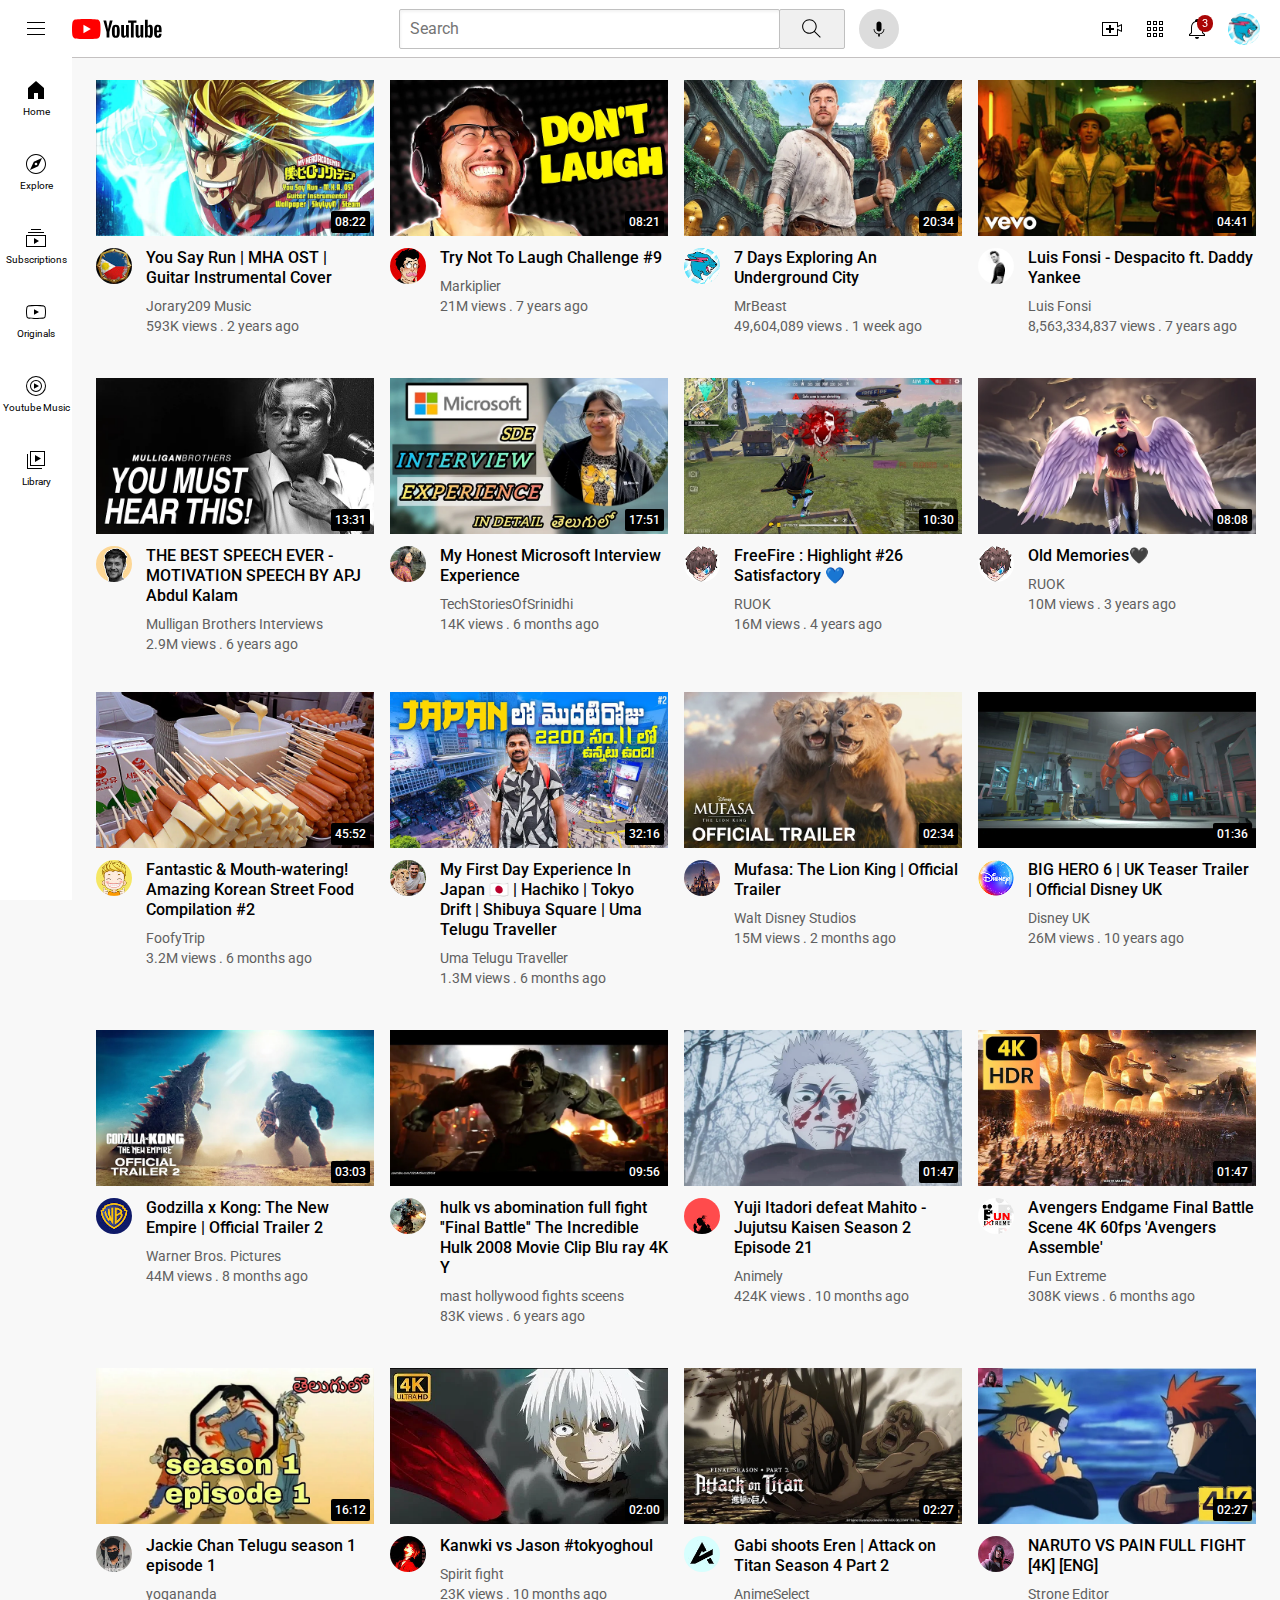
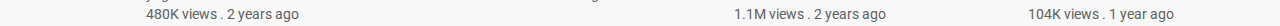
<file: index.html>
<!DOCTYPE html>
<html>
    <head>
        <title>
            youtube
        </title>
        <link rel="preconnect" href="https://fonts.googleapis.com">
        <link rel="preconnect" href="https://fonts.gstatic.com" crossorigin>
        <link href="https://fonts.googleapis.com/css2?family=Roboto:ital,wght@0,100;0,300;0,400;0,500;0,700;0,900;1,100;1,300;1,400;1,500;1,700;1,900&display=swap" rel="stylesheet">
        
        <link rel="stylesheet" href="styles/general.css">
        <link rel="stylesheet" href="styles/video.css">
        <link rel="stylesheet" href="styles/header.css">
        <link rel="stylesheet" href="styles/sidebars.css">
    </head>
    <body>
        <header class="header">
            <div class="left-section">
                <img class="hamburger-logo" src="icons/hamburger-menu.svg">
                <img class="youtube-logo"   src="icons/youtube-logo.svg">
            </div>
            <div class="middle-section">
                <input type="text" class="search-bar" placeholder="Search">
                <button class="search-button">
                    <img class="search-icon"  src="icons/search.svg">
                    <div class="tooltip">Search</div>
                </button>
                <button class="voice-search-button" >
                    <img class="voice-search-icon" src="icons/voice-search-icon.svg">
                    <div class="tooltip">Search with Your Voice</div>
                </button>
            </div>
            <div class="right-section">
                <div class="upload-icon-container">
                    <img class="upload-icon" src="icons/upload.svg">
                    <div class="tooltip">Create</div>
                </div>
                <div class="app-icon-container">
                    <img class="youtube-apps-icon" src="icons/youtube-apps.svg">
                    <div class="tooltip">youtube apps</div>
                </div>
                
                <div class="notification-icon-container">
                    <div class="notification-tool">
                        <img class="notification-icon" src="icons/notifications.svg">
                        <div class="tooltip">notifications</div>
                    </div> 
                    <div class="notification-count">3</div>
                </div>
                <div class="icon-profile">
                    <img class="current-user-picture" src="thumnails/p3.jpg">
                    <div class="tooltip">profile</div>
                </div>
            </div>          
        </header>

        <nav class="sidebar">
            <div class="sidebar-icon">
                <img class="sidebar-image" src="icons/home.svg">
                <div>
                    Home
                </div>
            </div>
            <div class="sidebar-icon">
                <img class="sidebar-image" src="icons/explore.svg">
                <div>
                    Explore
                </div>
            </div>
            <div  class="sidebar-icon">
                <img class="sidebar-image" src="icons/subscriptions.svg">
                <div>
                    Subscriptions
                </div>
            </div>
            <div class="sidebar-icon">
                <img class="sidebar-image" src="icons/originals.svg">
                <div>
                    Originals
                </div>
            </div>
            <div class="sidebar-icon">
                <img class="sidebar-image" src="icons/youtube-music.svg">
                <div>
                    Youtube Music
                </div>
            </div>
            <div class="sidebar-icon">
                <img class="sidebar-image" src="icons/library.svg">
                <div>
                    Library
                </div>
            </div>
        </nav>
        
        <main class="video-grid">
            <div class="video-preview">
                <a href="https://www.youtube.com/watch?v=PEGn1bvo8_k">
                    <div class="thumnail-row">
                        <img  class="thumnail" src="thumnails\1.jpg"> 
                        <div class="video-time">08:22</div>
                    </div>
                </a>
                <div class="video-info-grid">
                    <a href="https://www.youtube.com/@Jorary">
                        <div class="channel-picture">
                            <img   class="profile-picture" src="thumnails\p1.jpg">
                        </div>
                    </a>
                   <div class="video-info">
                    <p class="video-title">
                        You Say Run | MHA OST | Guitar Instrumental Cover
                    </p>
                    <p class="video-author">
                        Jorary209 Music
                    </p>
                    <p class="video-stats">
                        593K views 	&#46; 2 years ago
                    </p>
                   </div>
                </div>
            </div>  
            <div class="video-preview">
                <a href="https://www.youtube.com/watch?v=mP0RAo9SKZk&t=2s">
                    <div class="thumnail-row">
                        <img class="thumnail" src="thumnails\thumnail2.webp">
                        <div class="video-time">08:21</div>
                    </div>
                </a>
                <div class="video-info-grid">
                    <a href="https://www.youtube.com/@markiplier">
                        <div class="channel-picture">
                            <img class="profile-picture" src="thumnails\p2.jpg">
                        </div>
                    </a>
                    <div class="video-info">
                        <p class="video-title">
                            Try Not To Laugh Challenge #9
                        </p>
                        <p class="video-author">
                            Markiplier
                        </p>
                        <p class="video-stats">
                            21M views &#46; 7 years ago
                        </p>
                    </div>
                </div>
            </div>
            <div class="video-preview">
                <a href="https://www.youtube.com/watch?v=bn0Kh9c4Zv4">
                    <div class="thumnail-row">
                        <img class="thumnail" src="thumnails\thumnail3.webp">
                        <div class="video-time">20:34</div>
                    </div>
                </a>
                <div class="video-info-grid">
                    <a href="https://www.youtube.com/@MrBeast">
                        <div class="channel-picture">
                            <img class="profile-picture" src="thumnails\p3.jpg">
                        </div>
                    </a>
                    <div class="video-info">
                        <p class="video-title">
                            7 Days Exploring An Underground City
                        </p>
                        <p class="video-author">
                            MrBeast
                        </p>
                        <p class="video-author">
                            49,604,089 views &#46; 1 week ago
                        </p>
                    </div>
                </div>
            </div>
            <div class="video-preview">
                <a href="https://www.youtube.com/watch?v=kJQP7kiw5Fk">
                    <div class="thumnail-row">
                        <img  class="thumnail" src="thumnails\thumnail-4.webp"> 
                        <div class="video-time">04:41</div>
                    </div>
                </a>
                <div class="video-info-grid">
                    <a href="https://www.youtube.com/@LuisFonsiVEVO">
                        <div class="channel-picture">
                            <img   class="profile-picture" src="thumnails\p4.jpg">
                           </div>
                    </a>
                   <div class="video-info">
                    <p class="video-title">
                        Luis Fonsi - Despacito ft&#46; Daddy Yankee
                    </p>
                    <p class="video-author">
                        Luis Fonsi
                    </p>
                    <p class="video-stats">
                        8,563,334,837 views &#46; 7 years ago 
                    </p>
                   </div>
                </div>
            </div>
            <div class="video-preview">
                <a href="https://www.youtube.com/watch?v=-7TwMUyWSE0&t=65s">
                    <div class="thumnail-row">
                        <img class="thumnail" src="thumnails\thumnail-5.webp">
                        <div class="video-time">13:31</div>
                    </div>
                </a>
                <div class="video-info-grid">
                    <a href="https://www.youtube.com/@MulliganBrothersInterviews">
                        <div class="channel-picture">
                            <img class="profile-picture" src="thumnails\p5.jpg">
                        </div>
                    </a>
                    <div class="video-info">
                        <p class="video-title">
                            THE BEST SPEECH EVER - MOTIVATION SPEECH BY APJ Abdul Kalam
                        </p>
                        <p class="video-author">
                            Mulligan Brothers Interviews
                        </p>
                        <p class="video-stats">
                            2.9M views &#46; 6 years ago
                        </p>
                    </div>
                </div>
            </div>
            <div class="video-preview">
                <a href="https://www.youtube.com/watch?v=wMjF73KRMag">
                    <div class="thumnail-row">
                        <img class="thumnail" src="thumnails\thumnail-6.webp">
                        <div class="video-time">17:51</div>
                    </div>
                </a>
                <div class="video-info-grid">
                    <a href="https://www.youtube.com/@TechStoriesOfSrinidhi">
                        <div class="channel-picture">
                            <img class="profile-picture" src="thumnails\p6.jpg">
                        </div>
                    </a>
                    <div class="video-info">
                        <p class="video-title">
                            My Honest Microsoft Interview Experience
                        </p>
                        <p class="video-author">
                            TechStoriesOfSrinidhi
                        </p>
                        <p class="video-author">
                            14K views &#46; 6 months ago 
                        </p>
                    </div>
                </div>
            </div>
            <div class="video-preview">
                <a href="https://www.youtube.com/watch?v=ai5sl-n6sXo">
                    <div class="thumnail-row">
                        <img class="thumnail" src="thumnails\thumnail-7.webp">
                        <div class="video-time">10:30</div>
                    </div>
                </a>
                
                <div class="video-info-grid">
                    <a href="https://www.youtube.com/@RUOK1">
                        <div class="channel-picture">
                            <img class="profile-picture" src="thumnails\p7.jpg">
                        </div>
                    </a>
                    <div class="video-info">
                        <p class="video-title">
                            FreeFire : Highlight #26 Satisfactory 💙
                        </p>
                        <p class="video-author">
                            RUOK
                        </p>
                        <p class="video-author">
                            16M views &#46; 4 years ago
                        </p>
                    </div>
                </div>
            </div>
            <div class="video-preview">
                <a href="https://www.youtube.com/watch?v=Op9WmciPHF8">
                    <div class="thumnail-row">
                        <img class="thumnail" src="thumnails\thumnail-8.webp">
                        <div class="video-time">08:08</div>
                    </div>
                </a>    
                <div class="video-info-grid">
                    <a href="https://www.youtube.com/@RUOK1">
                        <div class="channel-picture">
                            <img class="profile-picture" src="thumnails\p7.jpg">
                        </div>
                    </a>   
                    <div class="video-info">
                        <p class="video-title">
                            Old Memories🖤
                        </p>
                        <p class="video-author">
                            RUOK
                        </p>
                        <p class="video-author">
                            10M views &#46; 3 years ago
                        </p>
                    </div>
                </div>
            </div>
            <div class="video-preview">
                <a href="https://www.youtube.com/watch?v=BCEZrasP27s">
                    <div class="thumnail-row">
                        <img class="thumnail" src="thumnails\thumnail-9.webp">
                        <div class="video-time">45:52</div>
                    </div>
                </a>  
                <div class="video-info-grid">
                    <a href="https://www.youtube.com/@FoodyTrip">
                        <div class="channel-picture">
                            <img class="profile-picture" src="thumnails\p9.jpg">
                        </div>
                    </a> 
                    <div class="video-info">
                        <p class="video-title">
                            Fantastic & Mouth-watering! Amazing Korean Street Food Compilation #2
                        </p>
                        <p class="video-author">
                            FoofyTrip
                        </p>
                        <p class="video-author">
                            3.2M views &#46; 6 months ago
                        </p>
                    </div>
                </div>
            </div>
            <div class="video-preview">
                <a href="https://www.youtube.com/watch?v=8DLJrp1DSdA">
                    <div class="thumnail-row">
                        <img class="thumnail" src="thumnails\thumnail-10.webp">
                        <div class="video-time">32:16</div>
                    </div>
                </a> 
                <div class="video-info-grid">
                    <a href="https://www.youtube.com/@UmaTeluguTraveller">
                        <div class="channel-picture">
                            <img class="profile-picture" src="thumnails\p10.jpg">
                        </div>
                    </a>       
                    <div class="video-info">
                        <p class="video-title">
                            My First Day Experience In Japan 🇯🇵 | Hachiko | Tokyo Drift | Shibuya Square | Uma Telugu Traveller
                        </p>
                        <p class="video-author">
                            Uma Telugu Traveller
                        </p>
                        <p class="video-author">
                           1.3M views  &#46; 6 months ago
                        </p>
                    </div>
                </div>
            </div>
            <div class="video-preview">
                <a href="https://www.youtube.com/watch?v=o17MF9vnabg">
                    <div class="thumnail-row">
                        <img class="thumnail" src="thumnails\thumnail-11.webp">
                        <div class="video-time">02:34</div>
                    </div>
                </a> 
                <div class="video-info-grid">
                    <a href="https://www.youtube.com/@DisneyMovieTrailers">
                        <div class="channel-picture">
                            <img class="profile-picture" src="thumnails\p11.jpg">
                        </div>
                    </a>       
                    <div class="video-info">
                        <p class="video-title">
                            Mufasa: The Lion King | Official Trailer
                        </p>
                        <p class="video-author">
                            Walt Disney Studios
                        </p>
                        <p class="video-author">
                            15M views &#46; 2 months ago  
                        </p>
                    </div>
                </div>
            </div>
            <div class="video-preview">
                <a href="https://www.youtube.com/watch?v=vco0SpSz17g">
                    <div class="thumnail-row">
                        <img class="thumnail" src="thumnails\thumnail-12.webp">
                        <div class="video-time">01:36</div>
                    </div>
                </a> 
                <div class="video-info-grid">
                    <a href="https://www.youtube.com/@DisneyUK">
                        <div class="channel-picture">
                            <img class="profile-picture" src="thumnails\p12.jpg">
                        </div>
                    </a>       
                    <div class="video-info">
                        <p class="video-title">
                            BIG HERO 6 | UK Teaser Trailer | Official Disney UK
                        </p>
                        <p class="video-author">
                            Disney UK
                        </p>
                        <p class="video-author">
                            26M views &#46; 10 years ago  
                        </p>
                    </div>
                </div>
            </div>
            <div class="video-preview">
                <a href="https://www.youtube.com/watch?v=qqrpMRDuPfc">
                    <div class="thumnail-row">
                        <img class="thumnail" src="thumnails\thumnail-13.webp">
                        <div class="video-time">03:03</div>
                    </div>
                </a> 
                <div class="video-info-grid">
                    <a href="https://www.youtube.com/@WarnerBrosPictures">
                        <div class="channel-picture">
                            <img class="profile-picture" src="thumnails\p13.jpg">
                        </div>
                    </a>       
                    <div class="video-info">
                        <p class="video-title">
                            Godzilla x Kong: The New Empire | Official Trailer 2
                        </p>
                        <p class="video-author">
                            Warner Bros&#46; Pictures
                        </p>
                        <p class="video-author">     
                        44M views &#46; 8 months ago   
                        </p>
                    </div>
                </div>
            </div>
            <div class="video-preview">
                <a href="https://www.youtube.com/watch?v=poUX2GNkgTg">
                    <div class="thumnail-row">
                        <img class="thumnail" src="thumnails\thumnail-14.webp">
                        <div class="video-time">09:56</div>
                    </div>
                </a> 
                <div class="video-info-grid">
                    <a href="https://www.youtube.com/@masthollywoodfightssceens8516">
                        <div class="channel-picture">
                            <img class="profile-picture" src="thumnails\p14.jpg">
                        </div>
                    </a>       
                    <div class="video-info">
                        <p class="video-title">
                            hulk vs abomination full fight ''Final Battle'' The Incredible Hulk 2008 Movie Clip Blu ray 4K Y
                        </p>
                        <p class="video-author">
                            mast hollywood fights sceens
                        </p>
                        <p class="video-author">     
                            83K views &#46; 6 years ago 
                        </p>
                    </div>
                </div>
            </div>
            <div class="video-preview">
                <a href="https://www.youtube.com/watch?v=8KATozT_Lfs">
                    <div class="thumnail-row">
                        <img class="thumnail" src="thumnails\thumnail-15.webp">
                        <div class="video-time">01:47</div>
                    </div>
                </a> 
                <div class="video-info-grid">
                    <a href="https://www.youtube.com/@Animely3">
                        <div class="channel-picture">
                            <img class="profile-picture" src="thumnails\p15.jpg">
                        </div>
                    </a>       
                    <div class="video-info">
                        <p class="video-title">
                            Yuji Itadori defeat Mahito - Jujutsu Kaisen Season 2 Episode 21
                        </p>
                        <p class="video-author">
                            Animely
                        </p>
                        <p class="video-author">     
                            424K views &#46; 10 months ago   
                        </p>
                    </div>
                </div>
            </div>
            <div class="video-preview">
                <a href="https://www.youtube.com/watch?v=8KATozT_Lfs">
                    <div class="thumnail-row">
                        <img class="thumnail" src="thumnails\thumnail-16.webp">
                        <div class="video-time">01:47</div>
                    </div>
                </a> 
                <div class="video-info-grid">
                    <a href="https://www.youtube.com/@funextremeofficial">
                        <div class="channel-picture">
                            <img class="profile-picture" src="thumnails\p16.jpg">
                        </div>
                    </a>       
                    <div class="video-info">
                        <p class="video-title">
                            Avengers Endgame Final Battle Scene 4K 60fps 'Avengers Assemble'
                        </p>
                        <p class="video-author">
                            Fun Extreme
                        </p>
                        <p class="video-author">     
                        308K views &#46; 6 months ago
                        </p>
                    </div>
                </div>
            </div>
            <div class="video-preview">
                <a href="https://www.youtube.com/watch?v=keXF3Q_xXH4">
                    <div class="thumnail-row">
                        <img class="thumnail" src="thumnails\thumnail-17.webp">
                        <div class="video-time">16:12</div>
                    </div>
                </a> 
                <div class="video-info-grid">
                    <a href="https://www.youtube.com/@_.yogananda">
                        <div class="channel-picture">
                            <img class="profile-picture" src="thumnails\p17.jpg">
                        </div>
                    </a>       
                    <div class="video-info">
                        <p class="video-title">
                            Jackie Chan Telugu season 1 episode 1
                        </p>
                        <p class="video-author">
                            yogananda
                        </p>
                        <p class="video-author">     
                           480K views &#46; 2 years ago   
                        </p>
                    </div>
                </div>
            </div>
            <div class="video-preview">
                <a href="https://www.youtube.com/watch?v=ML7-yB3ph7s">
                    <div class="thumnail-row">
                        <img class="thumnail" src="thumnails\thumnail-18.webp">
                        <div class="video-time">02:00</div>
                    </div>
                </a> 
                <div class="video-info-grid">
                    <a href="https://www.youtube.com/@Spiritfight2007">
                        <div class="channel-picture">
                            <img class="profile-picture" src="thumnails\p18.jpg">
                        </div>
                    </a>       
                    <div class="video-info">
                        <p class="video-title">
                            Kanwki vs Jason #tokyoghoul 
                        </p>
                        <p class="video-author">
                            Spirit fight
                        </p>
                        <p class="video-author">     
                           23K views &#46; 10 months ago     
                        </p>
                    </div>
                </div>
            </div>
            <div class="video-preview">
                <a href="https://www.youtube.com/watch?v=duAvsjpeHgE">
                    <div class="thumnail-row">
                        <img class="thumnail" src="thumnails\thumnail-19.webp">
                        <div class="video-time">02:27</div>
                    </div>
                </a> 
                <div class="video-info-grid">
                    <a href="https://www.youtube.com/@animeselectYT">
                        <div class="channel-picture">
                            <img class="profile-picture" src="thumnails\p19.jpg">
                        </div>
                    </a>       
                    <div class="video-info">
                        <p class="video-title">
                            Gabi shoots Eren | Attack on Titan Season 4 Part 2 
                        </p>
                        <p class="video-author">
                            AnimeSelect
                        </p>
                        <p class="video-author">     
                            1.1M views &#46; 2 years ago       
                        </p>
                    </div>
                </div>
            </div>
            <div class="video-preview">
                <a href="https://www.youtube.com/watch?v=SgTJrlasxUU">
                    <div class="thumnail-row">
                        <img class="thumnail" src="thumnails\thumnail-20.webp">
                        <div class="video-time">02:27</div>
                    </div>
                </a> 
                <div class="video-info-grid">
                    <a href="https://www.youtube.com/@stroneshorts">
                        <div class="channel-picture">
                            <img class="profile-picture" src="thumnails\p20.jpg">
                        </div>
                    </a>       
                    <div class="video-info">
                        <p class="video-title">
                            NARUTO VS PAIN FULL FIGHT [4K] [ENG]
                        </p>
                        <p class="video-author">
                            Strone Editor 
                        </p>
                        <p class="video-author">     
                            104K views &#46; 1 year ago         
                        </p>
                    </div>
                </div>
            </div>
        </main>
    </body>
</html>
</file>
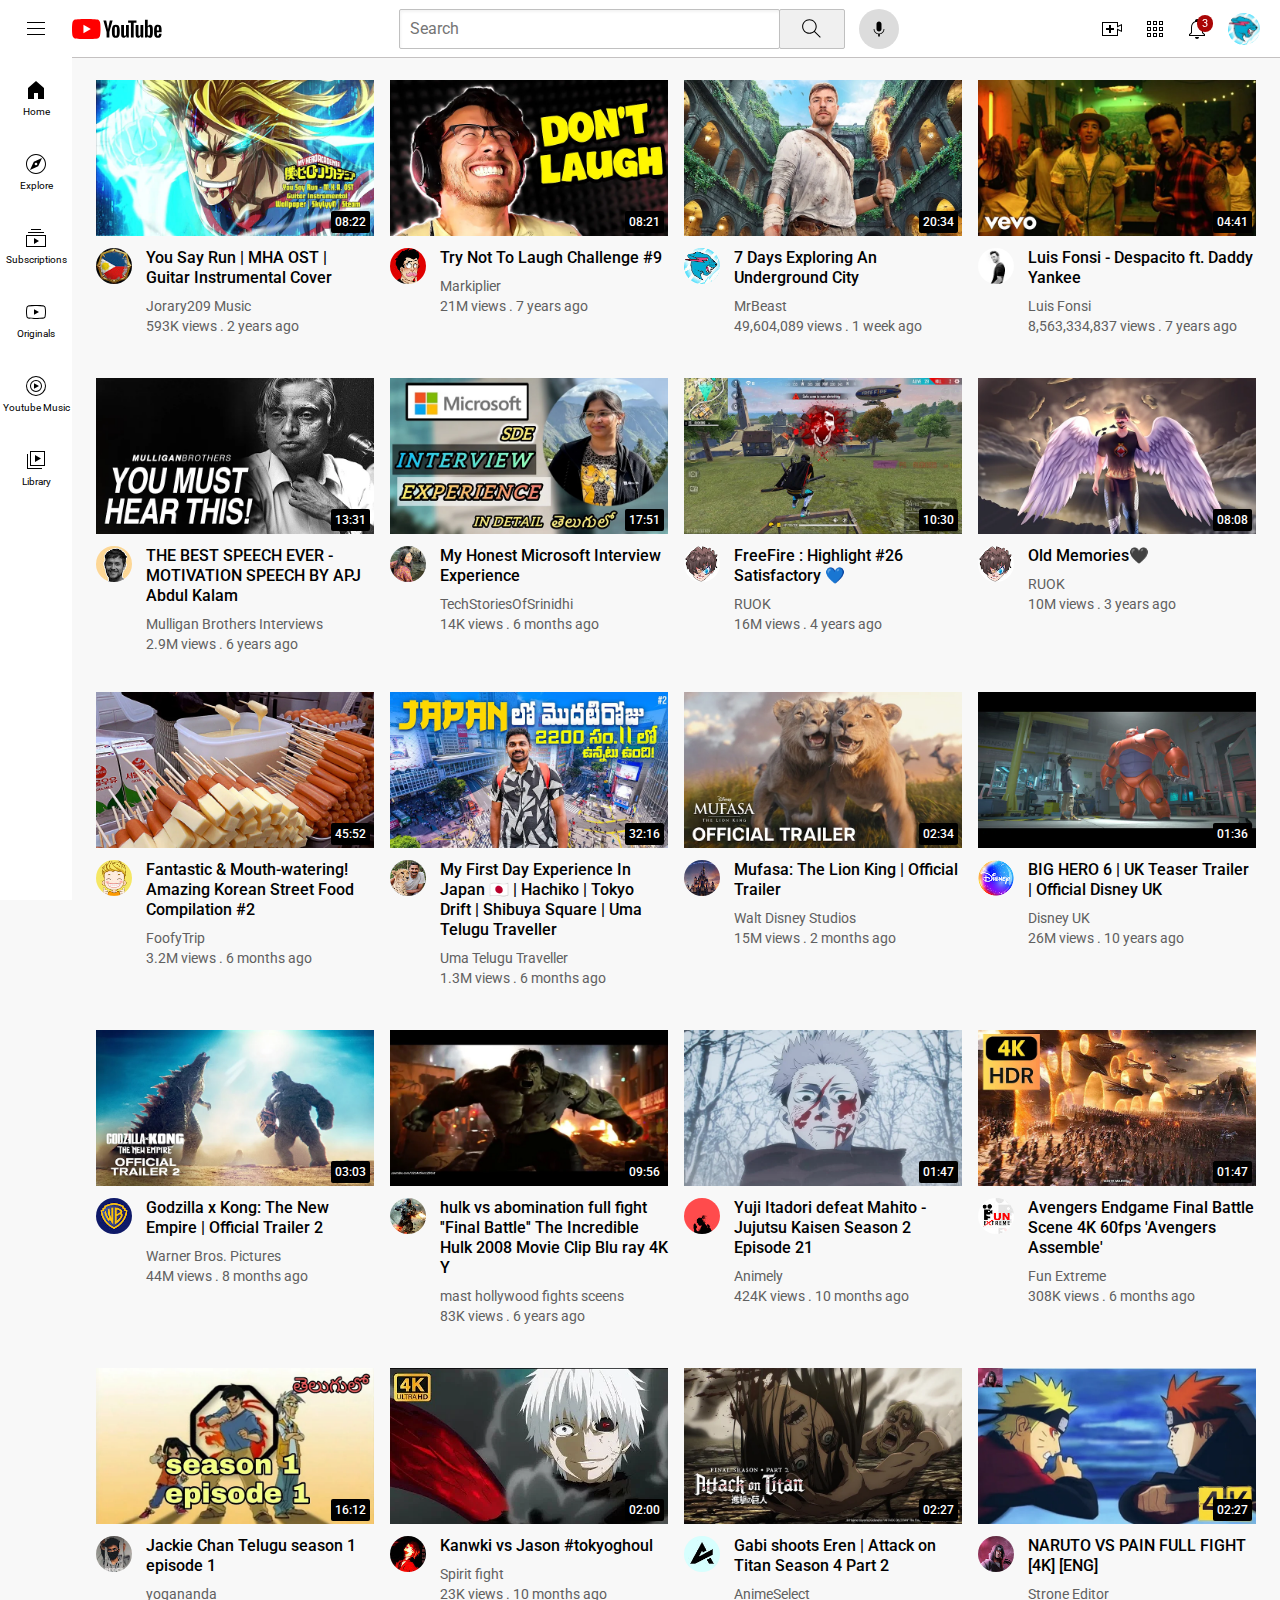
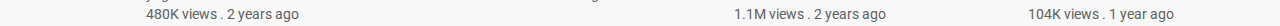
<file: youtube.html>
<!DOCTYPE html>
<html>
    <head>
        <title>
            youtube
        </title>
        <link rel="preconnect" href="https://fonts.googleapis.com">
        <link rel="preconnect" href="https://fonts.gstatic.com" crossorigin>
        <link href="https://fonts.googleapis.com/css2?family=Roboto:ital,wght@0,100;0,300;0,400;0,500;0,700;0,900;1,100;1,300;1,400;1,500;1,700;1,900&display=swap" rel="stylesheet">
        
        <link rel="stylesheet" href="styles/general.css">
        <link rel="stylesheet" href="styles/video.css">
        <link rel="stylesheet" href="styles/header.css">
        <link rel="stylesheet" href="styles/sidebars.css">
    </head>
    <body>
        <header class="header">
            <div class="left-section">
                <img class="hamburger-logo" src="icons/hamburger-menu.svg">
                <img class="youtube-logo"   src="icons/youtube-logo.svg">
            </div>
            <div class="middle-section">
                <input type="text" class="search-bar" placeholder="Search">
                <button class="search-button">
                    <img class="search-icon"  src="icons/search.svg">
                    <div class="tooltip">Search</div>
                </button>
                <button class="voice-search-button" >
                    <img class="voice-search-icon" src="icons/voice-search-icon.svg">
                    <div class="tooltip">Search with Your Voice</div>
                </button>
            </div>
            <div class="right-section">
                <div class="upload-icon-container">
                    <img class="upload-icon" src="icons/upload.svg">
                    <div class="tooltip">Create</div>
                </div>
                <div class="app-icon-container">
                    <img class="youtube-apps-icon" src="icons/youtube-apps.svg">
                    <div class="tooltip">youtube apps</div>
                </div>
                
                <div class="notification-icon-container">
                    <div class="notification-tool">
                        <img class="notification-icon" src="icons/notifications.svg">
                        <div class="tooltip">notifications</div>
                    </div> 
                    <div class="notification-count">3</div>
                </div>
                <div class="icon-profile">
                    <img class="current-user-picture" src="thumnails/p3.jpg">
                    <div class="tooltip">profile</div>
                </div>
            </div>          
        </header>

        <nav class="sidebar">
            <div class="sidebar-icon">
                <img class="sidebar-image" src="icons/home.svg">
                <div>
                    Home
                </div>
            </div>
            <div class="sidebar-icon">
                <img class="sidebar-image" src="icons/explore.svg">
                <div>
                    Explore
                </div>
            </div>
            <div  class="sidebar-icon">
                <img class="sidebar-image" src="icons/subscriptions.svg">
                <div>
                    Subscriptions
                </div>
            </div>
            <div class="sidebar-icon">
                <img class="sidebar-image" src="icons/originals.svg">
                <div>
                    Originals
                </div>
            </div>
            <div class="sidebar-icon">
                <img class="sidebar-image" src="icons/youtube-music.svg">
                <div>
                    Youtube Music
                </div>
            </div>
            <div class="sidebar-icon">
                <img class="sidebar-image" src="icons/library.svg">
                <div>
                    Library
                </div>
            </div>
        </nav>
        
        <main class="video-grid">
            <div class="video-preview">
                <a href="https://www.youtube.com/watch?v=PEGn1bvo8_k">
                    <div class="thumnail-row">
                        <img  class="thumnail" src="thumnails\1.jpg"> 
                        <div class="video-time">08:22</div>
                    </div>
                </a>
                <div class="video-info-grid">
                    <a href="https://www.youtube.com/@Jorary">
                        <div class="channel-picture">
                            <img   class="profile-picture" src="thumnails\p1.jpg">
                        </div>
                    </a>
                   <div class="video-info">
                    <p class="video-title">
                        You Say Run | MHA OST | Guitar Instrumental Cover
                    </p>
                    <p class="video-author">
                        Jorary209 Music
                    </p>
                    <p class="video-stats">
                        593K views 	&#46; 2 years ago
                    </p>
                   </div>
                </div>
            </div>  
            <div class="video-preview">
                <a href="https://www.youtube.com/watch?v=mP0RAo9SKZk&t=2s">
                    <div class="thumnail-row">
                        <img class="thumnail" src="thumnails\thumnail2.webp">
                        <div class="video-time">08:21</div>
                    </div>
                </a>
                <div class="video-info-grid">
                    <a href="https://www.youtube.com/@markiplier">
                        <div class="channel-picture">
                            <img class="profile-picture" src="thumnails\p2.jpg">
                        </div>
                    </a>
                    <div class="video-info">
                        <p class="video-title">
                            Try Not To Laugh Challenge #9
                        </p>
                        <p class="video-author">
                            Markiplier
                        </p>
                        <p class="video-stats">
                            21M views &#46; 7 years ago
                        </p>
                    </div>
                </div>
            </div>
            <div class="video-preview">
                <a href="https://www.youtube.com/watch?v=bn0Kh9c4Zv4">
                    <div class="thumnail-row">
                        <img class="thumnail" src="thumnails\thumnail3.webp">
                        <div class="video-time">20:34</div>
                    </div>
                </a>
                <div class="video-info-grid">
                    <a href="https://www.youtube.com/@MrBeast">
                        <div class="channel-picture">
                            <img class="profile-picture" src="thumnails\p3.jpg">
                        </div>
                    </a>
                    <div class="video-info">
                        <p class="video-title">
                            7 Days Exploring An Underground City
                        </p>
                        <p class="video-author">
                            MrBeast
                        </p>
                        <p class="video-author">
                            49,604,089 views &#46; 1 week ago
                        </p>
                    </div>
                </div>
            </div>
            <div class="video-preview">
                <a href="https://www.youtube.com/watch?v=kJQP7kiw5Fk">
                    <div class="thumnail-row">
                        <img  class="thumnail" src="thumnails\thumnail-4.webp"> 
                        <div class="video-time">04:41</div>
                    </div>
                </a>
                <div class="video-info-grid">
                    <a href="https://www.youtube.com/@LuisFonsiVEVO">
                        <div class="channel-picture">
                            <img   class="profile-picture" src="thumnails\p4.jpg">
                           </div>
                    </a>
                   <div class="video-info">
                    <p class="video-title">
                        Luis Fonsi - Despacito ft&#46; Daddy Yankee
                    </p>
                    <p class="video-author">
                        Luis Fonsi
                    </p>
                    <p class="video-stats">
                        8,563,334,837 views &#46; 7 years ago 
                    </p>
                   </div>
                </div>
            </div>
            <div class="video-preview">
                <a href="https://www.youtube.com/watch?v=-7TwMUyWSE0&t=65s">
                    <div class="thumnail-row">
                        <img class="thumnail" src="thumnails\thumnail-5.webp">
                        <div class="video-time">13:31</div>
                    </div>
                </a>
                <div class="video-info-grid">
                    <a href="https://www.youtube.com/@MulliganBrothersInterviews">
                        <div class="channel-picture">
                            <img class="profile-picture" src="thumnails\p5.jpg">
                        </div>
                    </a>
                    <div class="video-info">
                        <p class="video-title">
                            THE BEST SPEECH EVER - MOTIVATION SPEECH BY APJ Abdul Kalam
                        </p>
                        <p class="video-author">
                            Mulligan Brothers Interviews
                        </p>
                        <p class="video-stats">
                            2.9M views &#46; 6 years ago
                        </p>
                    </div>
                </div>
            </div>
            <div class="video-preview">
                <a href="https://www.youtube.com/watch?v=wMjF73KRMag">
                    <div class="thumnail-row">
                        <img class="thumnail" src="thumnails\thumnail-6.webp">
                        <div class="video-time">17:51</div>
                    </div>
                </a>
                <div class="video-info-grid">
                    <a href="https://www.youtube.com/@TechStoriesOfSrinidhi">
                        <div class="channel-picture">
                            <img class="profile-picture" src="thumnails\p6.jpg">
                        </div>
                    </a>
                    <div class="video-info">
                        <p class="video-title">
                            My Honest Microsoft Interview Experience
                        </p>
                        <p class="video-author">
                            TechStoriesOfSrinidhi
                        </p>
                        <p class="video-author">
                            14K views &#46; 6 months ago 
                        </p>
                    </div>
                </div>
            </div>
            <div class="video-preview">
                <a href="https://www.youtube.com/watch?v=ai5sl-n6sXo">
                    <div class="thumnail-row">
                        <img class="thumnail" src="thumnails\thumnail-7.webp">
                        <div class="video-time">10:30</div>
                    </div>
                </a>
                
                <div class="video-info-grid">
                    <a href="https://www.youtube.com/@RUOK1">
                        <div class="channel-picture">
                            <img class="profile-picture" src="thumnails\p7.jpg">
                        </div>
                    </a>
                    <div class="video-info">
                        <p class="video-title">
                            FreeFire : Highlight #26 Satisfactory 💙
                        </p>
                        <p class="video-author">
                            RUOK
                        </p>
                        <p class="video-author">
                            16M views &#46; 4 years ago
                        </p>
                    </div>
                </div>
            </div>
            <div class="video-preview">
                <a href="https://www.youtube.com/watch?v=Op9WmciPHF8">
                    <div class="thumnail-row">
                        <img class="thumnail" src="thumnails\thumnail-8.webp">
                        <div class="video-time">08:08</div>
                    </div>
                </a>    
                <div class="video-info-grid">
                    <a href="https://www.youtube.com/@RUOK1">
                        <div class="channel-picture">
                            <img class="profile-picture" src="thumnails\p7.jpg">
                        </div>
                    </a>   
                    <div class="video-info">
                        <p class="video-title">
                            Old Memories🖤
                        </p>
                        <p class="video-author">
                            RUOK
                        </p>
                        <p class="video-author">
                            10M views &#46; 3 years ago
                        </p>
                    </div>
                </div>
            </div>
            <div class="video-preview">
                <a href="https://www.youtube.com/watch?v=BCEZrasP27s">
                    <div class="thumnail-row">
                        <img class="thumnail" src="thumnails\thumnail-9.webp">
                        <div class="video-time">45:52</div>
                    </div>
                </a>  
                <div class="video-info-grid">
                    <a href="https://www.youtube.com/@FoodyTrip">
                        <div class="channel-picture">
                            <img class="profile-picture" src="thumnails\p9.jpg">
                        </div>
                    </a> 
                    <div class="video-info">
                        <p class="video-title">
                            Fantastic & Mouth-watering! Amazing Korean Street Food Compilation #2
                        </p>
                        <p class="video-author">
                            FoofyTrip
                        </p>
                        <p class="video-author">
                            3.2M views &#46; 6 months ago
                        </p>
                    </div>
                </div>
            </div>
            <div class="video-preview">
                <a href="https://www.youtube.com/watch?v=8DLJrp1DSdA">
                    <div class="thumnail-row">
                        <img class="thumnail" src="thumnails\thumnail-10.webp">
                        <div class="video-time">32:16</div>
                    </div>
                </a> 
                <div class="video-info-grid">
                    <a href="https://www.youtube.com/@UmaTeluguTraveller">
                        <div class="channel-picture">
                            <img class="profile-picture" src="thumnails\p10.jpg">
                        </div>
                    </a>       
                    <div class="video-info">
                        <p class="video-title">
                            My First Day Experience In Japan 🇯🇵 | Hachiko | Tokyo Drift | Shibuya Square | Uma Telugu Traveller
                        </p>
                        <p class="video-author">
                            Uma Telugu Traveller
                        </p>
                        <p class="video-author">
                           1.3M views  &#46; 6 months ago
                        </p>
                    </div>
                </div>
            </div>
            <div class="video-preview">
                <a href="https://www.youtube.com/watch?v=o17MF9vnabg">
                    <div class="thumnail-row">
                        <img class="thumnail" src="thumnails\thumnail-11.webp">
                        <div class="video-time">02:34</div>
                    </div>
                </a> 
                <div class="video-info-grid">
                    <a href="https://www.youtube.com/@DisneyMovieTrailers">
                        <div class="channel-picture">
                            <img class="profile-picture" src="thumnails\p11.jpg">
                        </div>
                    </a>       
                    <div class="video-info">
                        <p class="video-title">
                            Mufasa: The Lion King | Official Trailer
                        </p>
                        <p class="video-author">
                            Walt Disney Studios
                        </p>
                        <p class="video-author">
                            15M views &#46; 2 months ago  
                        </p>
                    </div>
                </div>
            </div>
            <div class="video-preview">
                <a href="https://www.youtube.com/watch?v=vco0SpSz17g">
                    <div class="thumnail-row">
                        <img class="thumnail" src="thumnails\thumnail-12.webp">
                        <div class="video-time">01:36</div>
                    </div>
                </a> 
                <div class="video-info-grid">
                    <a href="https://www.youtube.com/@DisneyUK">
                        <div class="channel-picture">
                            <img class="profile-picture" src="thumnails\p12.jpg">
                        </div>
                    </a>       
                    <div class="video-info">
                        <p class="video-title">
                            BIG HERO 6 | UK Teaser Trailer | Official Disney UK
                        </p>
                        <p class="video-author">
                            Disney UK
                        </p>
                        <p class="video-author">
                            26M views &#46; 10 years ago  
                        </p>
                    </div>
                </div>
            </div>
            <div class="video-preview">
                <a href="https://www.youtube.com/watch?v=qqrpMRDuPfc">
                    <div class="thumnail-row">
                        <img class="thumnail" src="thumnails\thumnail-13.webp">
                        <div class="video-time">03:03</div>
                    </div>
                </a> 
                <div class="video-info-grid">
                    <a href="https://www.youtube.com/@WarnerBrosPictures">
                        <div class="channel-picture">
                            <img class="profile-picture" src="thumnails\p13.jpg">
                        </div>
                    </a>       
                    <div class="video-info">
                        <p class="video-title">
                            Godzilla x Kong: The New Empire | Official Trailer 2
                        </p>
                        <p class="video-author">
                            Warner Bros&#46; Pictures
                        </p>
                        <p class="video-author">     
                        44M views &#46; 8 months ago   
                        </p>
                    </div>
                </div>
            </div>
            <div class="video-preview">
                <a href="https://www.youtube.com/watch?v=poUX2GNkgTg">
                    <div class="thumnail-row">
                        <img class="thumnail" src="thumnails\thumnail-14.webp">
                        <div class="video-time">09:56</div>
                    </div>
                </a> 
                <div class="video-info-grid">
                    <a href="https://www.youtube.com/@masthollywoodfightssceens8516">
                        <div class="channel-picture">
                            <img class="profile-picture" src="thumnails\p14.jpg">
                        </div>
                    </a>       
                    <div class="video-info">
                        <p class="video-title">
                            hulk vs abomination full fight ''Final Battle'' The Incredible Hulk 2008 Movie Clip Blu ray 4K Y
                        </p>
                        <p class="video-author">
                            mast hollywood fights sceens
                        </p>
                        <p class="video-author">     
                            83K views &#46; 6 years ago 
                        </p>
                    </div>
                </div>
            </div>
            <div class="video-preview">
                <a href="https://www.youtube.com/watch?v=8KATozT_Lfs">
                    <div class="thumnail-row">
                        <img class="thumnail" src="thumnails\thumnail-15.webp">
                        <div class="video-time">01:47</div>
                    </div>
                </a> 
                <div class="video-info-grid">
                    <a href="https://www.youtube.com/@Animely3">
                        <div class="channel-picture">
                            <img class="profile-picture" src="thumnails\p15.jpg">
                        </div>
                    </a>       
                    <div class="video-info">
                        <p class="video-title">
                            Yuji Itadori defeat Mahito - Jujutsu Kaisen Season 2 Episode 21
                        </p>
                        <p class="video-author">
                            Animely
                        </p>
                        <p class="video-author">     
                            424K views &#46; 10 months ago   
                        </p>
                    </div>
                </div>
            </div>
            <div class="video-preview">
                <a href="https://www.youtube.com/watch?v=8KATozT_Lfs">
                    <div class="thumnail-row">
                        <img class="thumnail" src="thumnails\thumnail-16.webp">
                        <div class="video-time">01:47</div>
                    </div>
                </a> 
                <div class="video-info-grid">
                    <a href="https://www.youtube.com/@funextremeofficial">
                        <div class="channel-picture">
                            <img class="profile-picture" src="thumnails\p16.jpg">
                        </div>
                    </a>       
                    <div class="video-info">
                        <p class="video-title">
                            Avengers Endgame Final Battle Scene 4K 60fps 'Avengers Assemble'
                        </p>
                        <p class="video-author">
                            Fun Extreme
                        </p>
                        <p class="video-author">     
                        308K views &#46; 6 months ago
                        </p>
                    </div>
                </div>
            </div>
            <div class="video-preview">
                <a href="https://www.youtube.com/watch?v=keXF3Q_xXH4">
                    <div class="thumnail-row">
                        <img class="thumnail" src="thumnails\thumnail-17.webp">
                        <div class="video-time">16:12</div>
                    </div>
                </a> 
                <div class="video-info-grid">
                    <a href="https://www.youtube.com/@_.yogananda">
                        <div class="channel-picture">
                            <img class="profile-picture" src="thumnails\p17.jpg">
                        </div>
                    </a>       
                    <div class="video-info">
                        <p class="video-title">
                            Jackie Chan Telugu season 1 episode 1
                        </p>
                        <p class="video-author">
                            yogananda
                        </p>
                        <p class="video-author">     
                           480K views &#46; 2 years ago   
                        </p>
                    </div>
                </div>
            </div>
            <div class="video-preview">
                <a href="https://www.youtube.com/watch?v=ML7-yB3ph7s">
                    <div class="thumnail-row">
                        <img class="thumnail" src="thumnails\thumnail-18.webp">
                        <div class="video-time">02:00</div>
                    </div>
                </a> 
                <div class="video-info-grid">
                    <a href="https://www.youtube.com/@Spiritfight2007">
                        <div class="channel-picture">
                            <img class="profile-picture" src="thumnails\p18.jpg">
                        </div>
                    </a>       
                    <div class="video-info">
                        <p class="video-title">
                            Kanwki vs Jason #tokyoghoul 
                        </p>
                        <p class="video-author">
                            Spirit fight
                        </p>
                        <p class="video-author">     
                           23K views &#46; 10 months ago     
                        </p>
                    </div>
                </div>
            </div>
            <div class="video-preview">
                <a href="https://www.youtube.com/watch?v=duAvsjpeHgE">
                    <div class="thumnail-row">
                        <img class="thumnail" src="thumnails\thumnail-19.webp">
                        <div class="video-time">02:27</div>
                    </div>
                </a> 
                <div class="video-info-grid">
                    <a href="https://www.youtube.com/@animeselectYT">
                        <div class="channel-picture">
                            <img class="profile-picture" src="thumnails\p19.jpg">
                        </div>
                    </a>       
                    <div class="video-info">
                        <p class="video-title">
                            Gabi shoots Eren | Attack on Titan Season 4 Part 2 
                        </p>
                        <p class="video-author">
                            AnimeSelect
                        </p>
                        <p class="video-author">     
                            1.1M views &#46; 2 years ago       
                        </p>
                    </div>
                </div>
            </div>
            <div class="video-preview">
                <a href="https://www.youtube.com/watch?v=SgTJrlasxUU">
                    <div class="thumnail-row">
                        <img class="thumnail" src="thumnails\thumnail-20.webp">
                        <div class="video-time">02:27</div>
                    </div>
                </a> 
                <div class="video-info-grid">
                    <a href="https://www.youtube.com/@stroneshorts">
                        <div class="channel-picture">
                            <img class="profile-picture" src="thumnails\p20.jpg">
                        </div>
                    </a>       
                    <div class="video-info">
                        <p class="video-title">
                            NARUTO VS PAIN FULL FIGHT [4K] [ENG]
                        </p>
                        <p class="video-author">
                            Strone Editor 
                        </p>
                        <p class="video-author">     
                            104K views &#46; 1 year ago         
                        </p>
                    </div>
                </div>
            </div>
        </main>
    </body>
</html>
</file>
<file: styles/general.css>
p{
    margin-top:0px;
    margin-bottom:0px;
}
body{
    font-family:Roboto,Arial;
    margin: 0;
    padding-top: 80px;
    padding-left: 96px;
    padding-right:24px;
    background-color:rgb(248, 248, 248);
    
}
</file>
<file: styles/video.css>
.video-grid{
    display:grid;
    grid-template-columns:1fr 1fr 1fr;
    column-gap:16px;
    row-gap:40px;
}

@media (max-width:750px){
    .video-grid{
        grid-template-columns: 1fr 1fr;
    }
}

@media (min-width:751px) and (max-width:999){
    .video-grid{
        grid-template-columns: 1fr 1fr 1fr;
    }
}

@media (min-width:1000px){
    .video-grid{
        grid-template-columns: 1fr 1fr 1fr 1fr;
    }
}

.thumnail-row{
    margin-bottom:8px;
    position:relative;
}

.thumnail{
    width:100%;
}

.video-info-grid{
    display:grid;
    grid-template-columns:50px 1fr;
}

.profile-picture{
    width:36px;
    border-radius: 50px;
}
.video-title{
    margin-top: 0px;
    font-weight:500;
    line-height: 20px;
    margin-bottom: 10px;
}
.video-author,.video-stats{
    font-size:14px;
    color:rgb(96,96,96);
}
.video-author{
    margin-bottom:4px;
}
.video-time{
    position:absolute;
    font-size:12px;
    font-weight:500;
    background-color: black;
    color: white;
    bottom:7px;
    right:4px;
    border-radius:2px;
    padding:4px 4px;
    
}
</file>
<file: styles/header.css>
.search-bar{
    display:block;
}

.header{
    height: 57px;
    display: flex;
    flex-direction: row;
    justify-content: space-between;

    position: fixed;
    top:0;
    left:0;
    right:0;
    
    background-color: white;

    border-bottom-color: rgb(196, 193, 193);
    border-bottom-width: 1px;
    border-bottom-style: solid;
    z-index: 100;
}

.hamburger-logo{
    height:24px;
    margin-left: 24px;
    margin-right:24px;
}

.youtube-logo{
    height:20px;
}


.left-section{
    display:flex;
    align-items: center;
}
.middle-section {
    flex: 1;
    margin-left: 70px;
    margin-right: 35px;
    max-width: 500px;
    display: flex;
    align-items: center;
  }
.search-bar{
    flex:1;
    height:36px;
    padding-left:10px;
    font-size:16px;
    border:1px solid rgb(192, 192, 192);
    border-radius: 2px;
    box-shadow: inset 1px 2px 3px rgba(0,0,0,0.05);
    width:0;
    
}

.search-bar::placeholder{
    font-family: Roboto,arial;  
    font-size: 16px;
    
}
.search-button{
    height:40px;
    width:66px;
    background-color:rgb(240,240,240) ;
    border-width: 1px;
    border-style: solid;
    border-radius: 2px;
    border-color:rgb(192,192,192) ;
    margin-left: -1px;
    margin-right: 14px;
}

.search-button,
.voice-search-button,
.upload-icon-container,
.app-icon-container,
.notification-tool,
.icon-profile{
    position:relative;
    display:flex;
    justify-content: center;
    align-items: center;
}

.search-button .tooltip,
.voice-search-button .tooltip,
.upload-icon-container .tooltip,
.app-icon-container .tooltip,
.notification-tool .tooltip,
.icon-profile .tooltip{
    position:absolute;
    background-color:grey;
    color:white;
    padding-top:4px;
    padding-bottom: 4px;
    padding-left: 8px;
    padding-right: 8px;
    border-radius: 2px;
    font-size: 12px;
    bottom:-30px;
    opacity:0;
    pointer-events: none;
    white-space: nowrap;
   
}
.search-button:hover .tooltip,
.voice-search-button:hover .tooltip,
.upload-icon-container:hover .tooltip,
.app-icon-container:hover .tooltip,
.notification-tool:hover .tooltip,
.icon-profile:hover .tooltip{
    opacity:1;
}



.search-icon{
    height:25px;
}

.voice-search-button{
    height:40px;
    width:40px;
    border-radius: 20px;
    background-color: rgb(220, 220, 220);
    border:none;
}

.voice-search-icon{
    height:20px;
}

.right-section{
    width: 180px;
    display: flex;
    align-items: center;
    justify-content: space-between;
    flex-shrink: 0;
}
.upload-icon{
    height: 24px;
}

.youtube-apps-icon{
    height:24px;
}
.notification-icon{
    height:24px;
}
.notification-icon-container{
    position:relative;
}
.notification-count{
    position:absolute;
    top:-2px;
    right:-4px;
    background-color: rgb(170, 6, 6);
    color:white;
    font-size: 11px;
    padding:2px 5px;
    border-radius: 20px;
}

.current-user-picture{
    height:32px;
    margin-right: 20px;
    border-radius: 20px;

}
</file>
<file: styles/sidebars.css>
.sidebar{
    left:0;
    bottom:0;
    top:55px;
    width:72px;
    position:fixed;
    background-color: white; 
    z-index: 200;
    padding-top: 5px;
    cursor: pointer;
}

.sidebar-icon{
    height:74px;
    display:flex;
    flex-direction: column;
    justify-content: center;
    align-items: center;

}
.sidebar-icon:hover{
    background-color: rgb(176, 176, 176);
}

.sidebar-icon img{
    height:24px;
    margin-bottom:4px;
}

.sidebar-icon div{
    font-size: 10px;
}
</file>
